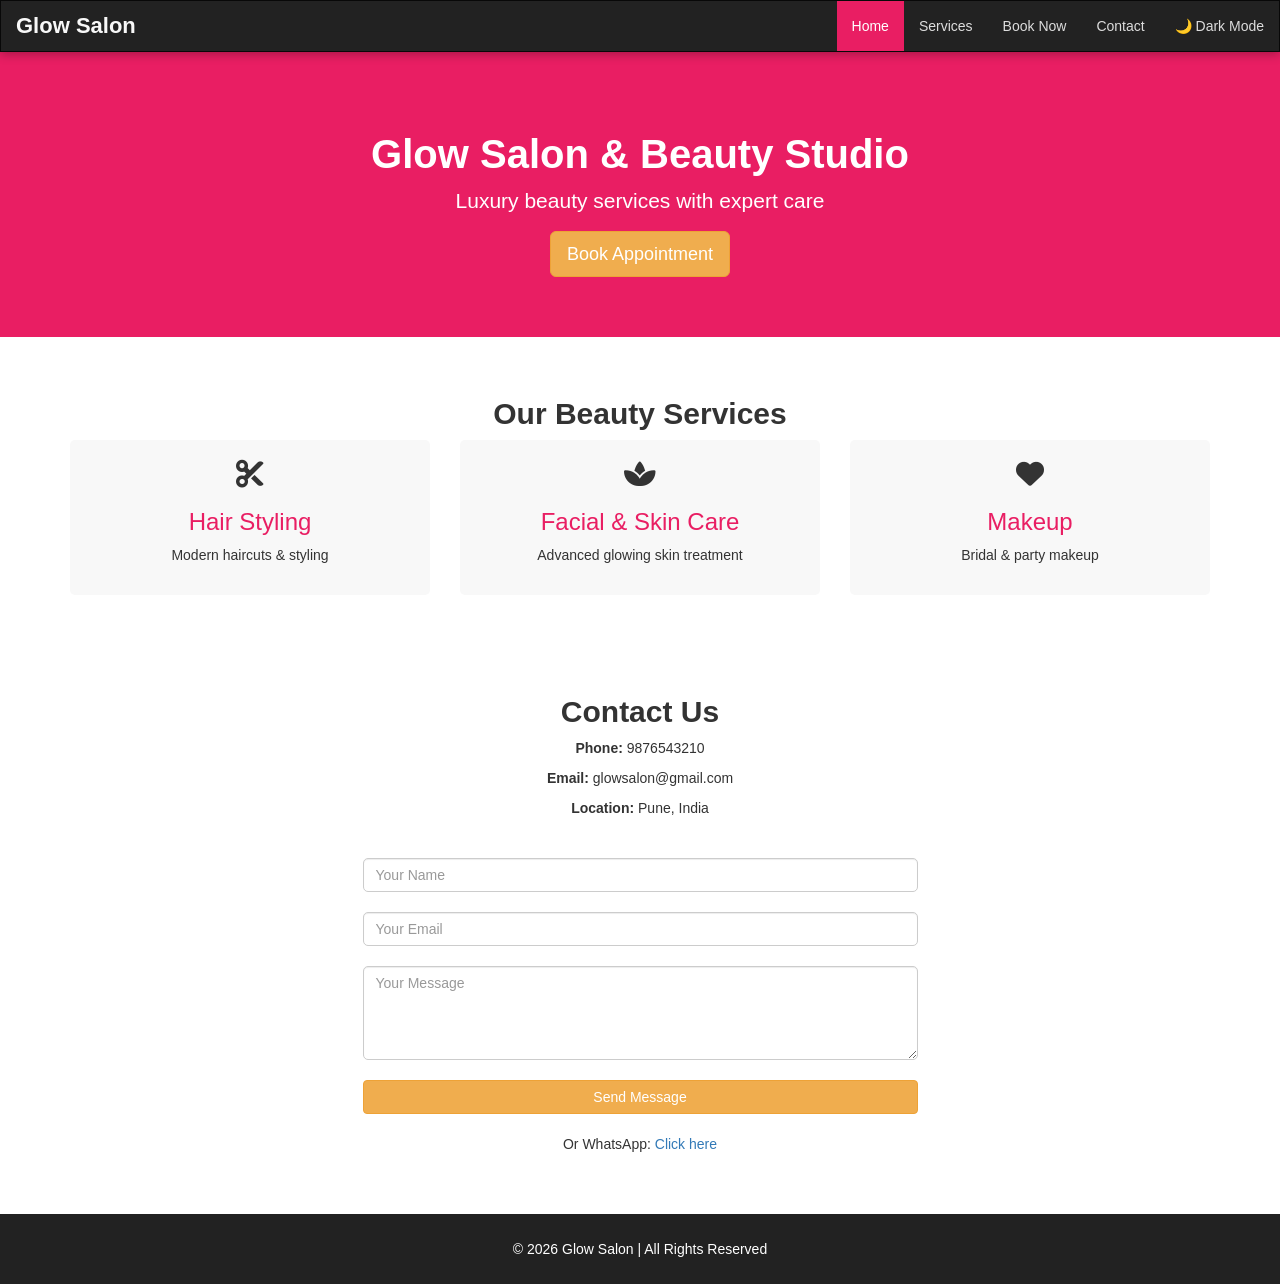
<file: index.html>
<!DOCTYPE html>
<html lang="en">
<head>
  <title>Glow Salon</title>
  <meta charset="utf-8">
  <meta name="viewport" content="width=device-width, initial-scale=1">

  <!-- Bootstrap -->
  <link rel="stylesheet" href="https://maxcdn.bootstrapcdn.com/bootstrap/3.4.1/css/bootstrap.min.css">

  <!-- Font Awesome -->
  <link rel="stylesheet"
  href="https://cdnjs.cloudflare.com/ajax/libs/font-awesome/6.5.0/css/all.min.css">

  <!-- CSS -->
  <link rel="stylesheet" href="style.css">
</head>

<body>

<!-- NAVBAR -->
<nav class="navbar navbar-inverse custom-navbar">
  <div class="container-fluid">
    <div class="navbar-header">
      <a class="navbar-brand" href="#">Glow Salon</a>
    </div>

    <ul class="nav navbar-nav navbar-right">
      <li class="active"><a href="#">Home</a></li>
      <li><a href="#services">Services</a></li>
      <li><a href="booking.html">Book Now</a></li>
      <li><a href="#contact">Contact</a></li>
      <li><a href="#" id="modeBtn">🌙 Dark Mode</a></li>
    </ul>
  </div>
</nav>

<!-- HERO -->
<div class="jumbotron text-center hero-section">
  <h1>Glow Salon & Beauty Studio</h1>
  <p>Luxury beauty services with expert care</p>
  <a href="booking.html" class="btn btn-warning btn-lg">Book Appointment</a>
</div>

<!-- SERVICES -->
<div class="container text-center" id="services">
  <h2>Our Beauty Services</h2>
  <div class="row">

    <div class="col-sm-4">
      <div class="service-box">
        <i class="fa-solid fa-scissors fa-2x"></i>
        <h3>Hair Styling</h3>
        <p>Modern haircuts & styling</p>
      </div>
    </div>

    <div class="col-sm-4">
      <div class="service-box">
        <i class="fa-solid fa-spa fa-2x"></i>
        <h3>Facial & Skin Care</h3>
        <p>Advanced glowing skin treatment</p>
      </div>
    </div>

    <div class="col-sm-4">
      <div class="service-box">
        <i class="fa-solid fa-heart fa-2x"></i>
        <h3>Makeup</h3>
        <p>Bridal & party makeup</p>
      </div>
    </div>

  </div>
</div>

<!-- CONTACT -->
<div class="container text-center contact-section" id="contact">
  <h2>Contact Us</h2>

  <p><strong>Phone:</strong> 9876543210</p>
  <p><strong>Email:</strong> glowsalon@gmail.com</p>
  <p><strong>Location:</strong> Pune, India</p>

  <div class="row">
    <div class="col-sm-6 col-sm-offset-3">

      <form id="contactForm" name="contact" method="POST" data-netlify="true">
        <input type="hidden" name="form-name" value="contact">

        <input type="text" name="name" class="form-control" placeholder="Your Name" required><br>
        <input type="email" name="email" class="form-control" placeholder="Your Email" required><br>
        <textarea name="message" class="form-control" rows="4" placeholder="Your Message" required></textarea><br>

        <button type="submit" class="btn btn-warning btn-block">Send Message</button>
      </form>

      <h3 id="contactResult"></h3>

      <p>Or WhatsApp: <a href="https://wa.me/919876543210">Click here</a></p>

    </div>
  </div>
</div>

<!-- FOOTER -->
<footer class="footer text-center">
  <p>© 2026 Glow Salon | All Rights Reserved</p>
</footer>

<script src="script.js"></script>

</body>
</html>
</file>
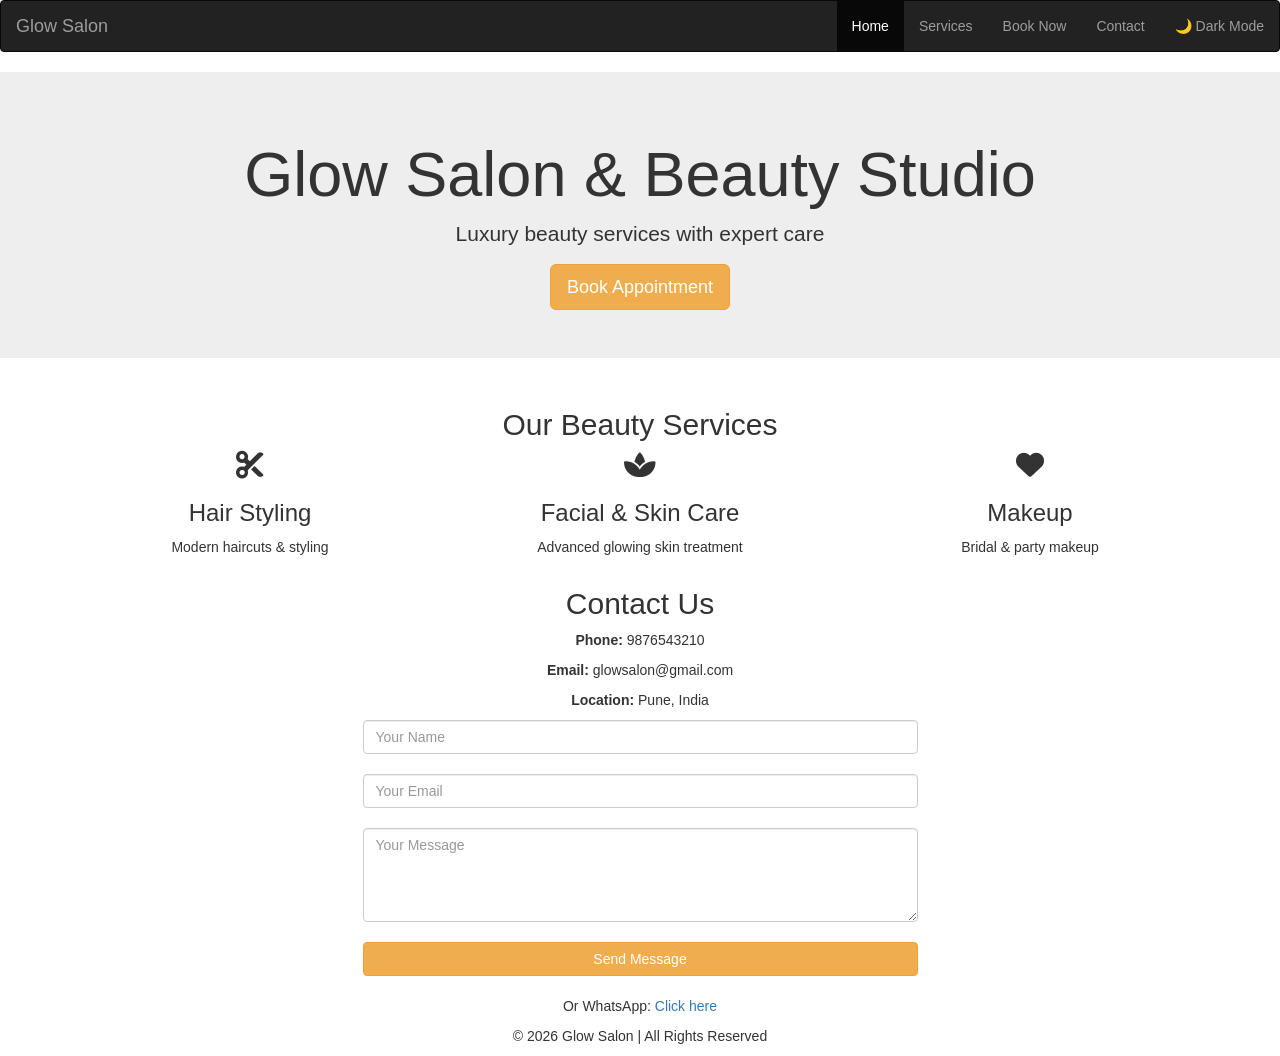
<file: OneDrive/salon-booking-ui/index.html>
<!DOCTYPE html>
<html lang="en">
<head>
  <title>Glow Salon</title>
  <meta charset="utf-8">
  <meta name="viewport" content="width=device-width, initial-scale=1">

  <!-- Bootstrap -->
  <link rel="stylesheet" href="https://maxcdn.bootstrapcdn.com/bootstrap/3.4.1/css/bootstrap.min.css">

  <!-- Font Awesome -->
  <link rel="stylesheet"
<link rel="stylesheet" href="https://cdnjs.cloudflare.com/ajax/libs/font-awesome/6.5.0/css/all.min.css">

  <!-- CSS -->
  <link rel="stylesheet" href="style.css">
</head>

<body>

<!-- NAVBAR -->
<nav class="navbar navbar-inverse custom-navbar">
  <div class="container-fluid">
    <div class="navbar-header">
      <a class="navbar-brand" href="#">Glow Salon</a>
    </div>

    <ul class="nav navbar-nav navbar-right">
      <li class="active"><a href="#">Home</a></li>
      <li><a href="#services">Services</a></li>
      <li><a href="booking.html">Book Now</a></li>
      <li><a href="#contact">Contact</a></li>
      <li><a href="#" id="modeBtn">🌙 Dark Mode</a></li>
    </ul>
  </div>
</nav>

<!-- HERO -->
<div class="jumbotron text-center hero-section">
  <h1>Glow Salon & Beauty Studio</h1>
  <p>Luxury beauty services with expert care</p>
  <a href="booking.html" class="btn btn-warning btn-lg">Book Appointment</a>
</div>

<!-- SERVICES -->
<div class="container text-center" id="services">
  <h2>Our Beauty Services</h2>
  <div class="row">

    <div class="col-sm-4">
      <div class="service-box">
        <i class="fa-solid fa-scissors fa-2x"></i>
        <h3>Hair Styling</h3>
        <p>Modern haircuts & styling</p>
      </div>
    </div>

    <div class="col-sm-4">
      <div class="service-box">
        <i class="fa-solid fa-spa fa-2x"></i>
        <h3>Facial & Skin Care</h3>
        <p>Advanced glowing skin treatment</p>
      </div>
    </div>

    <div class="col-sm-4">
      <div class="service-box">
        <i class="fa-solid fa-heart fa-2x"></i>
        <h3>Makeup</h3>
        <p>Bridal & party makeup</p>
      </div>
    </div>

  </div>
</div>

<!-- CONTACT -->
<div class="container text-center contact-section" id="contact">
  <h2>Contact Us</h2>

  <p><strong>Phone:</strong> 9876543210</p>
  <p><strong>Email:</strong> glowsalon@gmail.com</p>
  <p><strong>Location:</strong> Pune, India</p>

  <div class="row">
    <div class="col-sm-6 col-sm-offset-3">

      <form id="contactForm" name="contact" method="POST" data-netlify="true">
        <input type="hidden" name="form-name" value="contact">

        <input type="text" name="name" class="form-control" placeholder="Your Name" required><br>
        <input type="email" name="email" class="form-control" placeholder="Your Email" required><br>
        <textarea name="message" class="form-control" rows="4" placeholder="Your Message" required></textarea><br>

        <button type="submit" class="btn btn-warning btn-block">Send Message</button>
      </form>

      <h3 id="contactResult"></h3>

      <p>Or WhatsApp: <a href="https://wa.me/919876543210">Click here</a></p>

    </div>
  </div>
</div>

<!-- FOOTER -->
<footer class="footer text-center">
  <p>© 2026 Glow Salon | All Rights Reserved</p>
</footer>

<script src="script.js"></script>

</body>
</html>
</file>
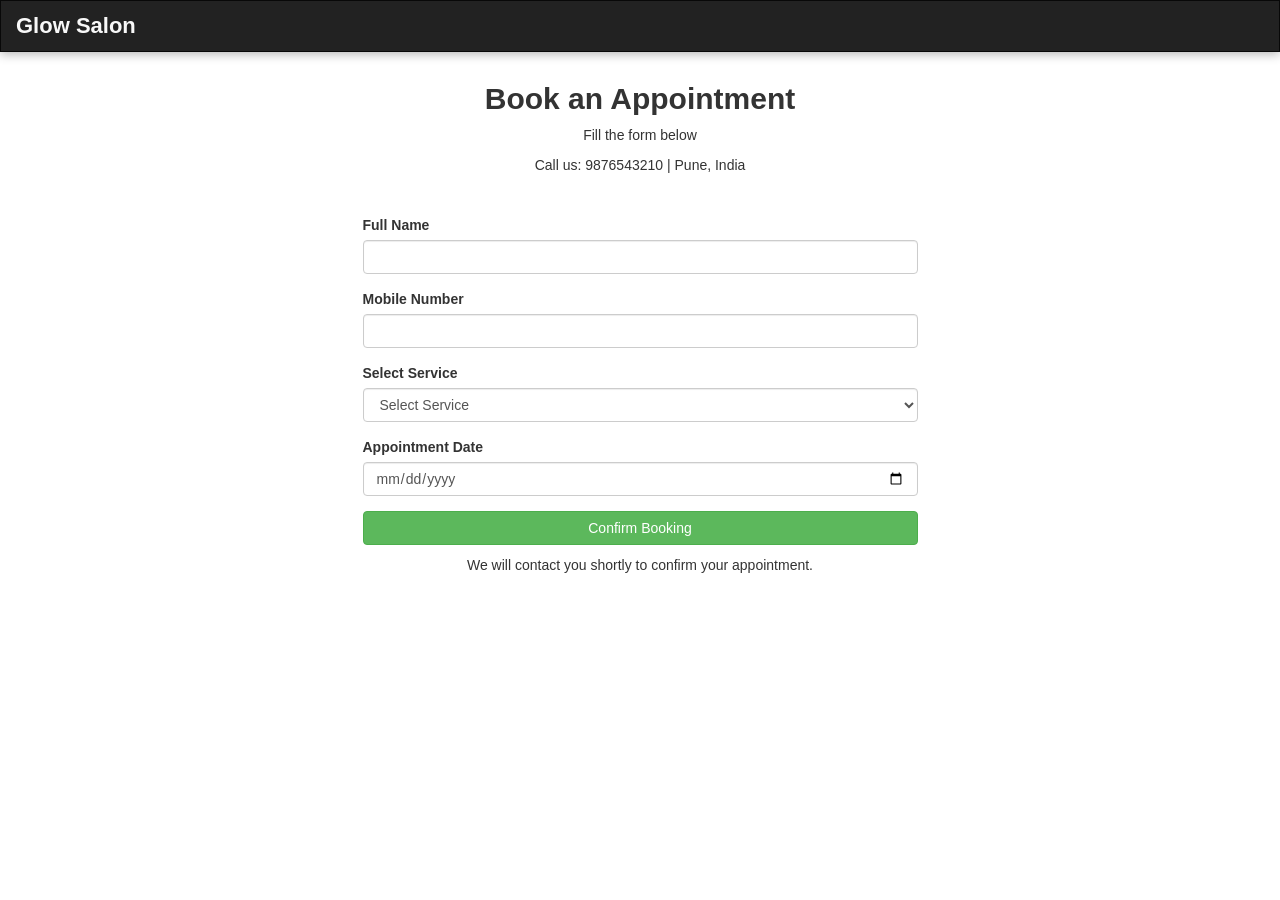
<file: booking.html>
<!DOCTYPE html>
<html lang="en">
<head>
  <title>Book Appointment</title>
  <meta charset="utf-8">
  <meta name="viewport" content="width=device-width, initial-scale=1">

  <link rel="stylesheet" href="https://maxcdn.bootstrapcdn.com/bootstrap/3.4.1/css/bootstrap.min.css">
  <link rel="stylesheet" href="style.css">
</head>

<body>

<nav class="navbar navbar-inverse custom-navbar">
  <div class="container-fluid">
    <div class="navbar-header">
      <a class="navbar-brand" href="index.html">Glow Salon</a>
    </div>
  </div>
</nav>

<div class="container">
  <h2 class="text-center">Book an Appointment</h2>
  <p class="text-center">Fill the form below</p>

  <p class="text-center">
    Call us: 9876543210 | Pune, India
  </p>

  <div class="row">
    <div class="col-sm-6 col-sm-offset-3">

      <!-- NETLIFY FORM -->
      <form id="bookingForm" name="booking" method="POST" data-netlify="true">
        <input type="hidden" name="form-name" value="booking">

        <div class="form-group">
          <label>Full Name</label>
          <input type="text" name="name" class="form-control" required>
        </div>

        <div class="form-group">
          <label>Mobile Number</label>
          <input type="tel" name="mobile" class="form-control" required>
        </div>

        <div class="form-group">
          <label>Select Service</label>
          <select name="service" class="form-control" required>
            <option value="">Select Service</option>
            <option>Haircut</option>
            <option>Facial</option>
            <option>Makeup</option>
          </select>
        </div>

        <div class="form-group">
          <label>Appointment Date</label>
          <input type="date" name="date" class="form-control" required>
        </div>

        <button type="submit" class="btn btn-success btn-block">
          Confirm Booking
        </button>

        <p class="text-center" style="margin-top:10px;">
          We will contact you shortly to confirm your appointment.
        </p>

      </form>

      <h3 id="result" class="text-center" style="margin-top:20px;"></h3>

    </div>
  </div>
</div>

<script src="./script.js"></script>

</body>
</html>
</file>
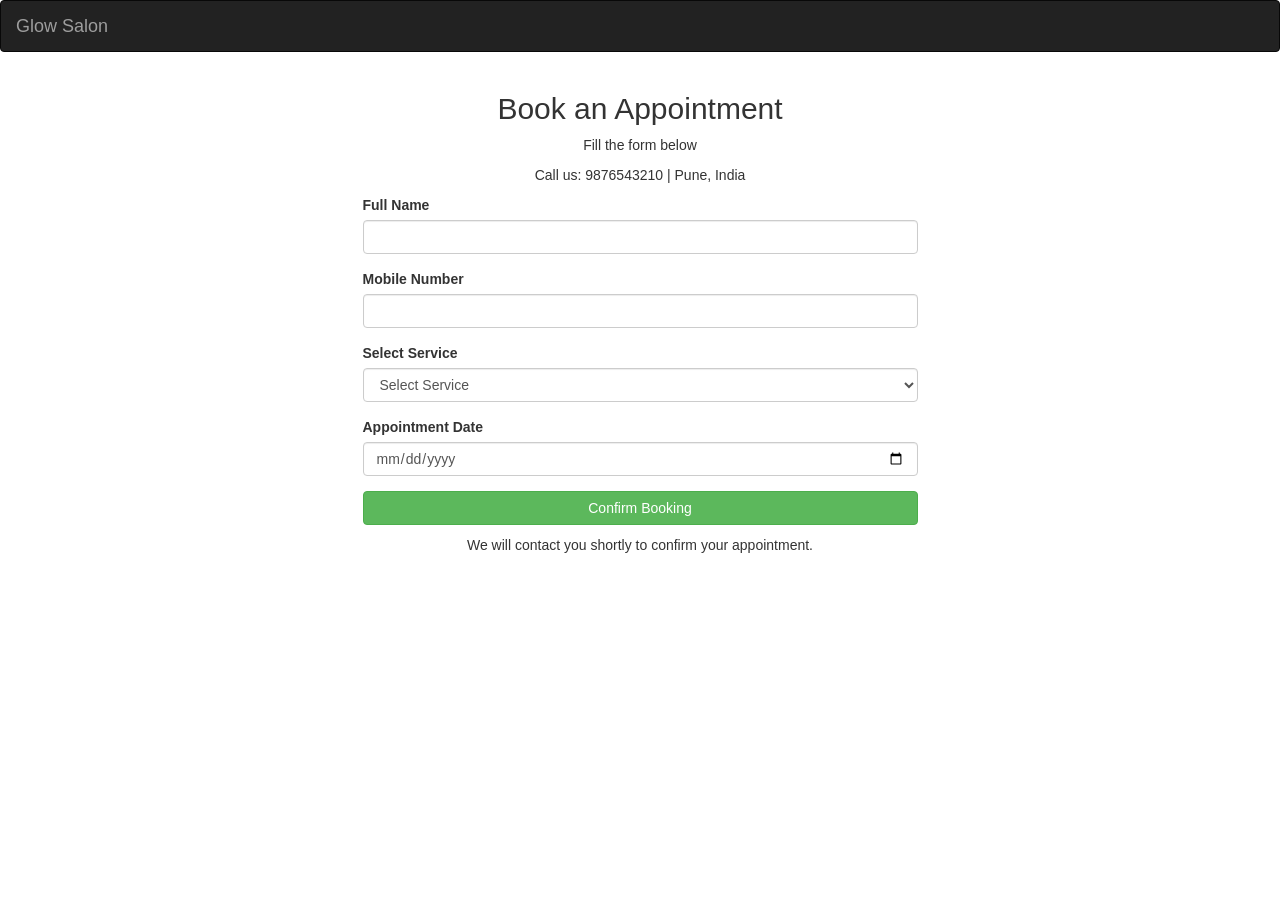
<file: OneDrive/salon-booking-ui/booking.html>
<!DOCTYPE html>
<html lang="en">
<head>
  <title>Book Appointment</title>
  <meta charset="utf-8">
  <meta name="viewport" content="width=device-width, initial-scale=1">

  <link rel="stylesheet" href="https://maxcdn.bootstrapcdn.com/bootstrap/3.4.1/css/bootstrap.min.css">
  <link rel="stylesheet" href="style.css">
</head>

<body>

<nav class="navbar navbar-inverse custom-navbar">
  <div class="container-fluid">
    <div class="navbar-header">
      <a class="navbar-brand" href="index.html">Glow Salon</a>
    </div>
  </div>
</nav>

<div class="container">
  <h2 class="text-center">Book an Appointment</h2>
  <p class="text-center">Fill the form below</p>

  <p class="text-center">
    Call us: 9876543210 | Pune, India
  </p>

  <div class="row">
    <div class="col-sm-6 col-sm-offset-3">

      <!-- NETLIFY FORM -->
      <form id="bookingForm" name="booking" method="POST" data-netlify="true">
        <input type="hidden" name="form-name" value="booking">

        <div class="form-group">
          <label>Full Name</label>
          <input type="text" name="name" class="form-control" required>
        </div>

        <div class="form-group">
          <label>Mobile Number</label>
          <input type="tel" name="mobile" class="form-control" required>
        </div>

        <div class="form-group">
          <label>Select Service</label>
          <select name="service" class="form-control" required>
            <option value="">Select Service</option>
            <option>Haircut</option>
            <option>Facial</option>
            <option>Makeup</option>
          </select>
        </div>

        <div class="form-group">
          <label>Appointment Date</label>
          <input type="date" name="date" class="form-control" required>
        </div>

        <button type="submit" class="btn btn-success btn-block">
          Confirm Booking
        </button>

        <p class="text-center" style="margin-top:10px;">
          We will contact you shortly to confirm your appointment.
        </p>

      </form>

      <h3 id="result" class="text-center" style="margin-top:20px;"></h3>

    </div>
  </div>
</div>

<script src="./script.js"></script>

</body>
</html>
</file>
<file: style.css>
.hero-section {
  background-color: #e91e63;
  color: white;
  padding: 60px 20px;

  position: 
  Z-index: 1;
  Display: flex;
  flex-direction: column;
  align-items: center;
  justify-content: center;

  animation: fadeIn 1.5s;
  transition: tranform 0.3s;
}

.hero-section:hover {
    transform: scale(1.05);
}
body {
  font-family: "Segoe UI", Arial, sans-serif;
}

.hero-section h1 {
  font-size: 40px;
  font-weight: bold;
}
.service-box {
  background-color: #f8f8f8;
  padding: 20px;
  border-radius: 5px;
  margin-bottom: 20px;

  transition: transform 0.3s;
}
.service-box:hover {
  transform: translateY(-8px);    
}
.service-box h3 {
  color: #e91e63;
}
form {
  margin-top: 30px;
  animation: fadeIn 1s;
}

h2 {
  margin-top: 30px;
}
.footer {
  background-color: #222;
  color: #fff;
  padding: 20px 0;
  margin-top: 40px;

  position:relative;
  z-index: 1;
}

.footer p {
  margin: 5px 0;
}
@keyframes fadeIn {
    from {opacity: 0;}
    to {opacity: 1;}
}

@media screen and (max-width: 768px) {
    .hero-section h1 {
        font-size: 26px;
    }
    .hero-section {
        padding: 40px 10px;
    }
}
/* ---------- TABLET VIEW ---------- */
@media screen and (max-width: 992px) {

  .hero-section {
    background: rgba(76, 175, 80, 0.9); /* green */
    padding: 50px 15px;
  }

  .hero-section h1 {
    font-size: 32px;
  }

  .service-box h3 {
    color: #4caf50;
  }
}

/* ---------- MOBILE VIEW ---------- */
@media screen and (max-width: 600px) {

  .hero-section {
    background: rgba(33, 150, 243, 0.9); /* blue */
    padding: 40px 10px;
  }

  .hero-section h1 {
    font-size: 26px;
  }

  .service-box h3 {
    color: #2196f3;
  }
}
h2 {
  font-weight: bold;
  margin-bottom: 10px;
}

.text-muted {
  font-size: 15px;
}
/* ---------- ABOUT SECTION ---------- */
.about-section {
  margin-top: 50px;
  margin-bottom: 50px;
}

.about-icon {
  font-size: 40px;
  color: #e91e63;
  margin-bottom: 10px;
  transition: transform 0.3s;
}

.about-icon:hover {
  transform: scale(1.2);
}

.about-section h4 {
  font-weight: bold;
}
/* ---------- CONTACT SECTION ---------- */
.contact-section {
  margin-top: 50px;
  margin-bottom: 50px;
}

.contact-section .form-control {
  border-radius: 5px;
}
/* ---------- NAVBAR IMPROVEMENT ---------- */
.custom-navbar {
  border-radius: 0;
  margin-bottom: 0;
  box-shadow: 0 2px 10px rgba(0,0,0,0.3);
}

/* Brand text */
.custom-navbar .navbar-brand {
  font-size: 22px;
  font-weight: bold;
  color: #f8f8f8 !important;
}

/* Nav links */
.custom-navbar .navbar-nav > li > a {
  color: #ddd !important;
  font-weight: 500;
  transition: color 0.3s, background-color 0.3s;
}

/* Hover effect */
.custom-navbar .navbar-nav > li > a:hover {
  color: #fff !important;
  background-color: rgba(233, 30, 99, 0.8);
}

/* Active link */
.custom-navbar .navbar-nav > .active > a {
  background-color: #e91e63 !important;
  color: white !important;
}

/* Sticky navbar */
.custom-navbar {
  position: sticky;
  top: 0;
  z-index: 1000;
}
</file>
<file: OneDrive/salon-booking-ui/style.css>
* {
  transition: background-color 0.3s ease, color 0.3s ease;
}
/* ---------- HERO SECTION ---------- */
.hero-section {
 .hero-section {
  background-color: #e91e63 !important;
  color: white;
  padding: 60px 20px;

  position: relative;
  z-index: 1;
  display: flex;
  flex-direction: column;
  align-items: center;
  justify-content: center;

  animation: fadeIn 1.5s;
  transition: transform 0.3s;
}

.hero-section:hover {
  transform: scale(1.05);
}

body {
  font-family: "Segoe UI", Arial, sans-serif;
}

.hero-section h1 {
  font-size: 40px;
  font-weight: bold;
}

/* ---------- SERVICE SECTION ---------- */
.service-box {
  background-color: #f8f8f8;
  padding: 20px;
  border-radius: 5px;
  margin-bottom: 20px;
  transition: transform 0.3s;
}

.service-box:hover {
  transform: translateY(-8px);
}

.service-box h3 {
  color: #e91e63;
}

/* ---------- FORM ---------- */
form {
  margin-top: 30px;
  animation: fadeIn 1s;
}

/* ---------- FOOTER ---------- */
.footer {
  background-color: #222;
  color: #fff;
  padding: 20px 0;
  margin-top: 40px;
  position: relative;
  z-index: 1;
}

.footer p {
  margin: 5px 0;
}

/* ---------- ANIMATION ---------- */
@keyframes fadeIn {
  from { opacity: 0; }
  to { opacity: 1; }
}

/* ---------- RESPONSIVE ---------- */
@media screen and (max-width: 768px) {
  .hero-section h1 {
    font-size: 26px;
  }
  .hero-section {
    padding: 40px 10px;
  }
}

@media screen and (max-width: 992px) {
  .hero-section {
    background: rgba(76, 175, 80, 0.9);
    padding: 50px 15px;
  }
  .hero-section h1 {
    font-size: 32px;
  }
  .service-box h3 {
    color: #4caf50;
  }
}

@media screen and (max-width: 600px) {
  .hero-section {
    background: rgba(33, 150, 243, 0.9);
    padding: 40px 10px;
  }
  .hero-section h1 {
    font-size: 26px;
  }
  .service-box h3 {
    color: #2196f3;
  }
}

/* ---------- ABOUT SECTION ---------- */
.about-section {
  margin-top: 50px;
  margin-bottom: 50px;
}

.about-icon {
  font-size: 40px;
  color: #e91e63;
  margin-bottom: 10px;
  transition: transform 0.3s;
}

.about-icon:hover {
  transform: scale(1.2);
}

/* ---------- CONTACT SECTION ---------- */
.contact-section {
  margin-top: 50px;
  margin-bottom: 50px;
}

.contact-section .form-control {
  border-radius: 5px;
}

/* ---------- NAVBAR ---------- */
.custom-navbar {
  border-radius: 0;
  margin-bottom: 0;
  box-shadow: 0 2px 10px rgba(0,0,0,0.3);
  position: sticky;
  top: 0;
  z-index: 1000;
}

.custom-navbar .navbar-brand {
  font-size: 22px;
  font-weight: bold;
  color: #f8f8f8 !important;
}

.custom-navbar .navbar-nav > li > a {
  color: #ddd !important;
  font-weight: 500;
  transition: color 0.3s, background-color 0.3s;
}

.custom-navbar .navbar-nav > li > a:hover {
  color: #fff !important;
  background-color: rgba(233, 30, 99, 0.8);
}

.custom-navbar .navbar-nav > .active > a {
  background-color: #e91e63 !important;
  color: white !important;
}
/* ---------- DARK MODE ---------- */
.dark-mode {
  background-color: #111;
  color: #eee;
}

.dark-mode .hero-section,
.dark-mode .about-section,
.dark-mode .contact-section,
.dark-mode .container {
  background-color: #1a1a1a !important;
}

.dark-mode .service-box {
  background-color: #2a2a2a;
  color: white;
}

.dark-mode .navbar {
  background-color: #000 !important;
}

.dark-mode .footer {
  background-color: #000;
  color: #fff;
}

.dark-mode input,
.dark-mode textarea,
.dark-mode select {
  background-color: #333;
  color: white;
  border: 1px solid #777;
}
</file>
